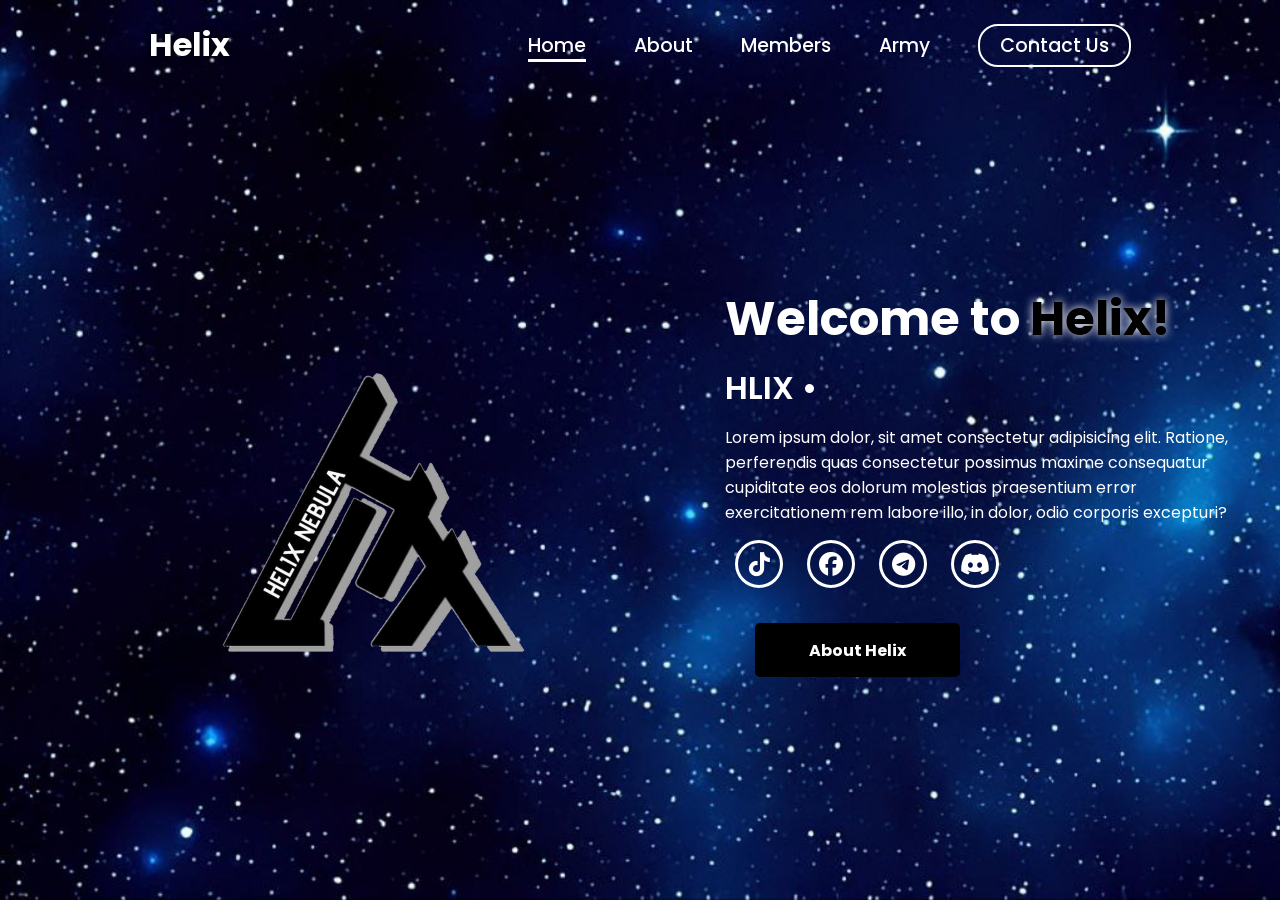
<file: index.html>
<!DOCTYPE html>
<html lang="en">
<head>
    <meta charset="UTF-8">
    <meta name="viewport" content="width=device-width, initial-scale=1.0">
    <link rel="icon" type="image/x-icon" href="logo.png">
    <link rel="stylesheet" href="https://cdnjs.cloudflare.com/ajax/libs/font-awesome/6.7.1/css/all.min.css">
    <title>Helix</title>
    <link rel="stylesheet" href="style.css">
    <link rel="stylesheet" href="https://unpkg.com/aos@next/dist/aos.css" />
    <script defer src="app.js"></script>
</head>
<body>
    <nav>
        <div class="nav-container">
            <div class="logo" data-aos="zoom-in" data-aos-duration="1000">
                <span>Helix</span>
            </div>
            <div class="links">
                <div class="link" data-aos="fade-up" data-aos-duration="1000" data-aos-delay="100"><a class="active" href="index.html">Home</a></div>
                <div class="link" data-aos="fade-up" data-aos-duration="1000" data-aos-delay="200"><a href="about.html">About</a></div>
                <div class="link" data-aos="fade-up" data-aos-duration="1000" data-aos-delay="300"><a href="members.html">Members</a></div>
                <div class="link" data-aos="fade-up" data-aos-duration="1000" data-aos-delay="400"><a href="army.html">Army</a></div>
                <div class="link contact-btn" data-aos="fade-up" data-aos-duration="1000" data-aos-delay="600"><a href="#">Contact Us</a></div>
            </div>
            <i class="fa-solid fa-bars hamburg" onclick="hamburg()"></i>
        </div>
        <div class="dropdown">
            <div class="links">
                <a href="index.html">Home</a>
                <a href="about.html">About</a>
                <a href="members.html">Members</a>
                <a href="army.html">Army</a>
                <a href="contact.html">Contact Us</a>
                <i class="fa-solid fa-xmark cancel" onclick="cancel()"></i>
            </div>
        </div>
    </nav>
        <section>
            <div class="main-container">
                <div class="image" data-aos="zoom-in-right" data-aos-duration="2500">
                    <img src="img/logo.png" alt="">
                </div>
                <div class="content">
                    <h1 data-aos="fade-left" data-aos-duration="1000" data-aos-delay="800">Welcome to<span>  Helix!</span></h1>
                    <div class="typewriter" data-aos="fade-right" data-aos-duration="1000" data-aos-delay="900">HLIX •  <span></span></div>
                    <p data-aos="flip-up" data-aos-duration="1000" data-aos-delay="1000">Lorem ipsum dolor, sit amet consectetur adipisicing elit. Ratione, perferendis quas consectetur possimus maxime consequatur cupiditate eos dolorum molestias praesentium error exercitationem rem labore illo, in dolor, odio corporis excepturi?</p>
                    <div class="social-links" data-aos="flip-down" data-aos-duration="1000" data-aos-delay="1200">
                        <a href="https://www.tiktok.com/@xzumofficial" ><i class="fa-brands fa-tiktok"></i></a>
                        <a href="https://web.facebook.com/profile.php?id=61572822181513"><i class="fa-brands fa-facebook"></i></a>
                        <a href="#"><i class="fa-brands fa-telegram"></i></a>
                        <a href="#"><i class="fa-brands fa-discord"></i></a>
                    </div>
                    <div class="btn" data-aos="zoom-out-left" data-aos-duration="1000" data-aos-delay="1300">
                        <a href="about.html"><button>About Helix</button></a>
                    </div>
                </div>
            </div>
        </section>
        <script src="https://unpkg.com/aos@next/dist/aos.js"></script>
        <script>
          AOS.init({offset:0});
        </script>
        <script>
            function hamburg(){
                const navbar = document.querySelector(".dropdown")
                navbar.style.transform = "translateY(0px)"
            }
            function cancel(){
                const navbar = document.querySelector(".dropdown")
                navbar.style.transform = "translateY(-500px)"
            }
        </script>
</body>
</html>
</file>
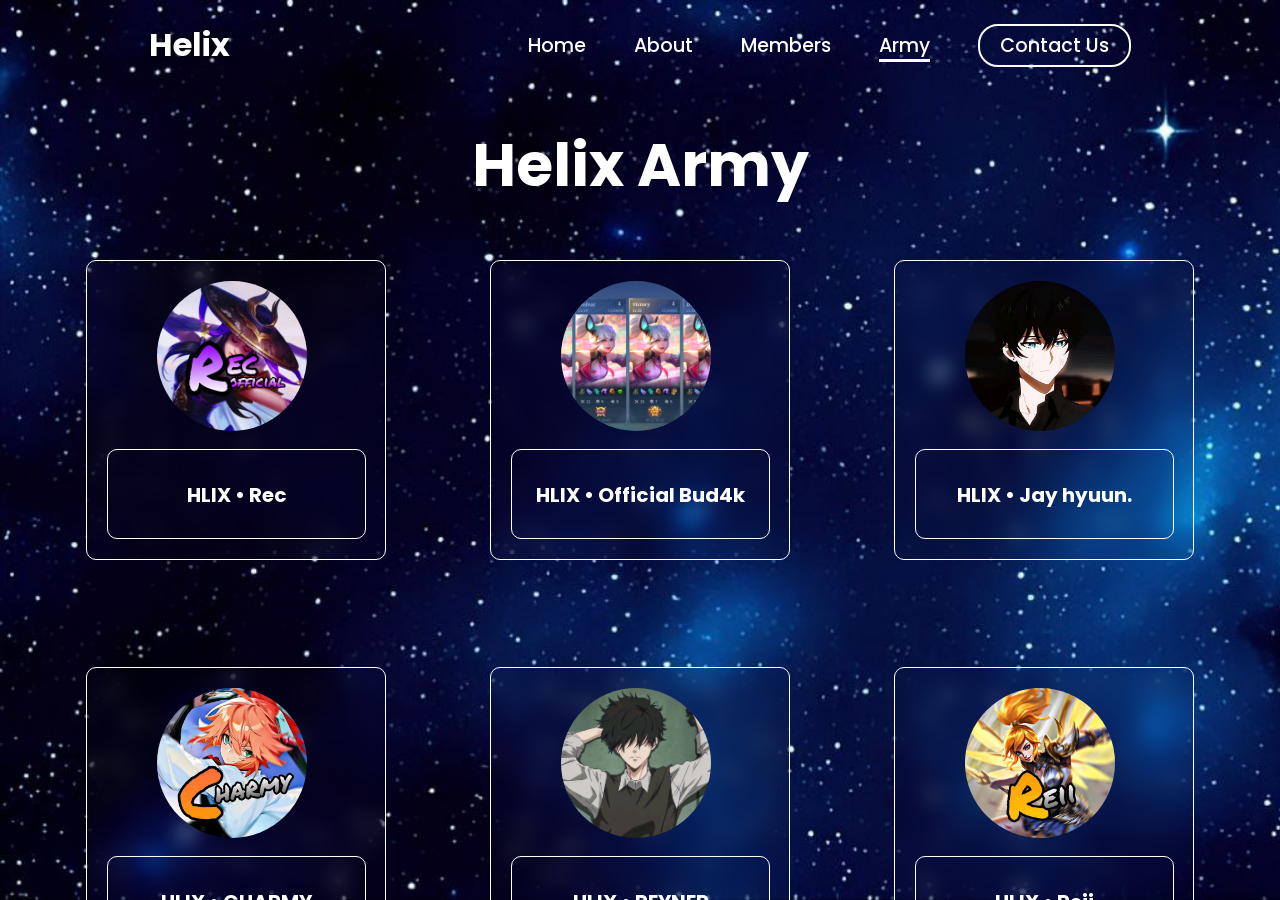
<file: army.html>
<!DOCTYPE html>
<html lang="en">
<head>
    <meta charset="UTF-8">
    <meta name="viewport" content="width=device-width, initial-scale=1.0">
    <link rel="icon" type="image/x-icon" href="logo.png">
    <link rel="stylesheet" href="https://cdnjs.cloudflare.com/ajax/libs/font-awesome/6.7.1/css/all.min.css">
    <title>Helix</title>
    <link rel="stylesheet" href="style.css">
    <link rel="stylesheet" href="https://unpkg.com/aos@next/dist/aos.css" />
    <script defer src="app.js"></script>
</head>
<body>
    <nav>
        <div class="nav-container">
            <div class="logo" data-aos="zoom-in" data-aos-duration="1000">
                <span>Helix</span>
            </div>
            <div class="links">
                <div class="link" data-aos="fade-up" data-aos-duration="1000" data-aos-delay="100"><a href="index.html">Home</a></div>
                <div class="link" data-aos="fade-up" data-aos-duration="1000" data-aos-delay="200"><a href="about.html">About</a></div>
                <div class="link" data-aos="fade-up" data-aos-duration="1000" data-aos-delay="300"><a href="members.html">Members</a></div>
                <div class="link" data-aos="fade-up" data-aos-duration="1000" data-aos-delay="400"><a class="active" href="army.html">Army</a></div>
                <div class="link contact-btn" data-aos="fade-up" data-aos-duration="1000" data-aos-delay="600"><a href="#">Contact Us</a></div>
            </div>
            <i class="fa-solid fa-bars hamburg" onclick="hamburg()"></i>
        </div>
        <div class="dropdown">
            <div class="links">
                <a href="index.html">Home</a>
                <a href="about.html">About</a>
                <a href="members.html">Members</a>
                <a href="army.html">Army</a>
                <a href="contact.html">Contact Us</a>
                <i class="fa-solid fa-xmark cancel" onclick="cancel()"></i>
            </div>
        </div>
    </nav>
        <section>
            <div class="army-container">
                <h1 data-aos="fade-left" data-aos-duration="1000" data-aos-delay="800">Helix Army</h1>

                <div class="hidden army-mem">
                    <div class="hidden army-prof">
                        <img src="/img/rec.jpeg">
                    </div>
                    <div class="hidden army-info">
                        <span>HLIX • Rec</span>
                    </div>
                </div>

                <div class="hidden army-mem">
                    <div class="hidden army-prof">
                        <img src="/img/budak.jpeg">
                    </div>
                    <div class="hidden army-info">
                        <span>HLIX • Official Bud4k</span>
                    </div>
                </div>

                <div class="hidden army-mem">
                    <div class="hidden army-prof">
                        <img src="/img/jay.jpeg">
                    </div>
                    <div class="hidden army-info">
                        <span>HLIX • Jay hyuun.</span>
                    </div>
                </div>

                <div class="hidden army-mem">
                    <div class="hidden army-prof">
                        <img src="/img/charmy.jpeg">
                    </div>
                    <div class="hidden army-info">
                        <span>HLIX • CHARMY</span>
                    </div>
                </div>

                <div class="hidden army-mem">
                    <div class="hidden army-prof">
                        <img src="/img/reyner.jpeg">
                    </div>
                    <div class="hidden army-info">
                        <span>HLIX • REYNER</span>
                    </div>
                </div>

                <div class="hidden army-mem">
                    <div class="hidden army-prof">
                        <img src="/img/reii.jpeg">
                    </div>
                    <div class="hidden army-info">
                        <span>HLIX • Reii</span>
                    </div>
                </div>

                <div class="hidden army-mem">
                    <div class="hidden army-prof">
                        <img src="/img/jade.jpeg">
                    </div>
                    <div class="hidden army-info">
                        <span>HLIX • Jade</span>
                    </div>
                </div>

                <div class="hidden army-mem">
                    <div class="hidden army-prof">
                        <img src="/img/r4c.jpeg">
                    </div>
                    <div class="hidden army-info">
                        <span>HLIX • R4cc1</span>
                    </div>
                </div>

                <div class="hidden army-mem">
                    <div class="hidden army-prof">
                        <img src="/img/nhik.jpeg">
                    </div>
                    <div class="hidden army-info">
                        <span>HLIX • Nh1kxzy</span>
                    </div>
                </div>

                <div class="hidden army-mem">
                    <div class="hidden army-prof">
                        <img src="/img/lyn.jpeg">
                    </div>
                    <div class="hidden army-info">
                        <span>HLIX • Lyn</span>
                    </div>
                </div>

                <div class="hidden army-mem">
                    <div class="hidden army-prof">
                        <img src="/img/taki.jpeg">
                    </div>
                    <div class="hidden army-info">
                        <span>HLIX • Takiiiii</span>
                    </div>
                </div>

                <div class="hidden army-mem">
                    <div class="hidden army-prof">
                        <img src="/img/serr.jpeg">
                    </div>
                    <div class="hidden army-info">
                        <span>HLIX • Serr</span>
                    </div>
                </div>

                <div class="hidden army-mem">
                    <div class="hidden army-prof">
                        <img src="/img/icy.jpeg">
                    </div>
                    <div class="hidden army-info">
                        <span>HLIX • Icy</span>
                    </div>
                </div>

                <div class="hidden army-mem">
                    <div class="hidden army-prof">
                        <img src="/img/jey.jpeg">
                    </div>
                    <div class="hidden army-info">
                        <span>HLIX • JEY</span>
                    </div>
                </div>

                <div class="hidden army-mem">
                    <div class="hidden army-prof">
                        <img src="/img/lancezy.jpeg">
                    </div>
                    <div class="hidden army-info">
                        <span>HLIX • LANCEZY</span>
                    </div>
                </div>




            </div>
        </section>
        <script src="https://unpkg.com/aos@next/dist/aos.js"></script>
        <script>
          AOS.init({offset:0});
        </script>
        <script>
            function hamburg(){
                const navbar = document.querySelector(".dropdown")
                navbar.style.transform = "translateY(0px)"
            }
            function cancel(){
                const navbar = document.querySelector(".dropdown")
                navbar.style.transform = "translateY(-500px)"
            }
        </script>
</body>
</html>
</file>
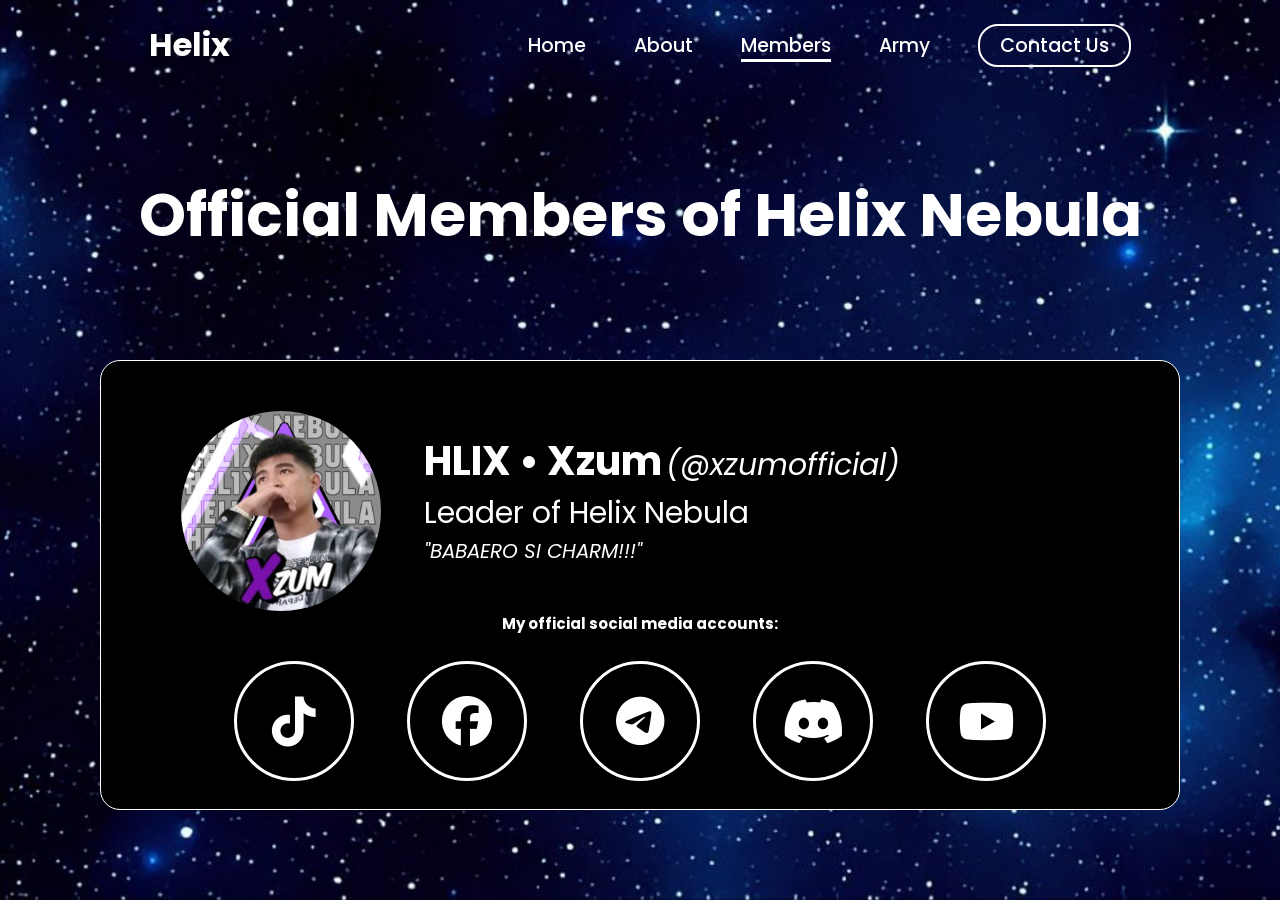
<file: members.html>
<!DOCTYPE html>
<html lang="en">
<head>
    <meta charset="UTF-8">
    <meta name="viewport" content="width=device-width, initial-scale=1.0">
    <link rel="icon" type="image/x-icon" href="logo.png">
    <link rel="stylesheet" href="https://cdnjs.cloudflare.com/ajax/libs/font-awesome/6.7.1/css/all.min.css">
    <title>Helix    </title>
    <link rel="stylesheet" href="style.css">
    <link rel="stylesheet" href="https://unpkg.com/aos@next/dist/aos.css">
    <script defer src="app.js"></script>
</head>
<body>
    <nav>
        <div class="nav-container">
            <div class="logo" data-aos="zoom-in" data-aos-duration="1000">
                <span>Helix</span>
            </div>
            <div class="links">
                <div class="link" data-aos="fade-up" data-aos-duration="1000" data-aos-delay="100"><a href="index.html">Home</a></div>
                <div class="link" data-aos="fade-up" data-aos-duration="1000" data-aos-delay="200"><a href="about.html">About</a></div>
                <div class="link" data-aos="fade-up" data-aos-duration="1000" data-aos-delay="300"><a class="active" href="members.html">Members</a></div>
                <div class="link" data-aos="fade-up" data-aos-duration="1000" data-aos-delay="400"><a href="army.html">Army</a></div>
                <div class="link contact-btn" data-aos="fade-up" data-aos-duration="1000" data-aos-delay="600"><a href="contact.html">Contact Us</a></div>
            </div>
            <i class="fa-solid fa-bars hamburg" onclick="hamburg()"></i>
        </div>
        <div class="dropdown">
            <div class="links">
                <a href="index.html">Home</a>
                <a href="about.html">About</a>
                <a href="members.html">Members</a>
                <a href="army.html">Army</a>
                <a href="contact.html">Contact Us</a>
                <i class="fa-solid fa-xmark cancel" onclick="cancel()"></i>
            </div>
        </div>
    </nav>
        <section class="hidden scroll">
            <div class="members-container hidden">
                <h1 data-aos="fade-left" data-aos-duration="1000" data-aos-delay="800">Official Members of Helix Nebula</h1>
                <div class="mem-container hidden">
                     <div class="prof hidden">
                        <img src="img/xzum.jpeg">
                    </div>
                    <div class="details hidden">
                        <span class="user">HLIX • Xzum</span>
                        <span class="tik">(@xzumofficial)</span><br>
                        <span>Leader of Helix Nebula</span><br>
                        <span class="bio">"BABAERO SI CHARM!!!"</span>
                    </div>
                    <div class="socmed hidden">
                        <span>My official social media accounts:</span>
                        <div class="socmeds">
                            <a class="tiktok" href="https://www.tiktok.com/@xzumofficial" ><i class="fa-brands fa-tiktok"></i></a>
                            <a class="fb" href="https://web.facebook.com/profile.php?id=61572822181513"><i class="fa-brands fa-facebook"></i></a>
                            <a class="tg" href="#"><i class="fa-brands fa-telegram"></i></a>
                            <a class="dc" href="#"><i class="fa-brands fa-discord"></i></a>
                            <a class="yt" href="#"><i class="fa-brands fa-youtube"></i></a>
                        </div>
                    </div>
                </div>
                <div class="mem-container hidden">
                    <div class="prof hidden">
                       <img src="img/charm.jpeg">
                   </div>
                   <div class="details hidden">
                       <span class="user">HLIX • Charm</span>
                       <span class="tik">(@officialcharm0)</span><br>
                       <span>Co-Leader of Helix Nebula</span><br>
                       <span class="bio">"BABAERO AKOOOOOOOOOOO!!!"</span>
                   </div>
                   <div class="socmed hidden">
                       <span>My official social media accounts:</span>
                       <div class="socmeds">
                           <a class="tiktok" href="https://www.tiktok.com/@officialcharm0" ><i class="fa-brands fa-tiktok"></i></a>
                           <a class="fb" href="https://web.facebook.com/profile.php?id=61572822181513"><i class="fa-brands fa-facebook"></i></a>
                           <a class="tg" href="#"><i class="fa-brands fa-telegram"></i></a>
                           <a class="dc" href="#"><i class="fa-brands fa-discord"></i></a>
                           <a class="yt" href="#"><i class="fa-brands fa-youtube"></i></a>
                       </div>
                   </div>
                </div>
                <div class="mem-container hidden">
                    <div class="prof hidden">
                       <img src="img/anoxic.jpeg">
                   </div>
                   <div class="details hidden">
                       <span class="user">HLIX • Anoxic</span>
                       <span class="tik">(@primeanoxic)</span><br>
                       <span>Member of Helix Nebula</span><br>
                       <span class="bio">"BABAERO SI CHARM!!!"</span>
                   </div>
                   <div class="socmed hidden">
                       <span>My official social media accounts:</span>
                       <div class="socmeds">
                           <a class="tiktok" href="https://www.tiktok.com/@primeanoxic" ><i class="fa-brands fa-tiktok"></i></a>
                           <a class="fb" href="https://web.facebook.com/profile.php?id=61572822181513"><i class="fa-brands fa-facebook"></i></a>
                           <a class="tg" href="#"><i class="fa-brands fa-telegram"></i></a>
                           <a class="dc" href="#"><i class="fa-brands fa-discord"></i></a>
                           <a class="yt" href="#"><i class="fa-brands fa-youtube"></i></a>
                       </div>
                   </div>
                </div>
                <div class="mem-container hidden">
                   <div class="prof hidden">
                      <img src="img/lucky.jpeg">
                  </div>
                  <div class="details hidden">
                      <span class="user">HLIX • Lucky</span>
                      <span class="tik">(@luckygaming0254)</span><br>
                      <span>Member of Helix Nebula</span><br>
                      <span class="bio">"BABAERO SI CHARM!!!"</span>
                  </div>
                  <div class="socmed hidden">
                      <span>My official social media accounts:</span>
                      <div class="socmeds">
                          <a class="tiktok" href="https://www.tiktok.com/@luckygaming0254" ><i class="fa-brands fa-tiktok"></i></a>
                          <a class="fb" href="https://web.facebook.com/profile.php?id=61572822181513"><i class="fa-brands fa-facebook"></i></a>
                          <a class="tg" href="#"><i class="fa-brands fa-telegram"></i></a>
                          <a class="dc" href="#"><i class="fa-brands fa-discord"></i></a>
                          <a class="yt" href="#"><i class="fa-brands fa-youtube"></i></a>
                      </div>
                  </div>
                </div>
                <div class="mem-container hidden">
                    <div class="prof hidden">
                        <img src="img/nash.jpeg">
                    </div>
                    <div class="details hidden">
                        <span class="user">HLIX • Nash?</span>
                        <span class="tik">(@spider_nash)</span><br>
                        <span>Member of Helix Nebula</span><br>
                        <span class="bio">"BABAERO SI CHARM!!!"</span>
                    </div>
                    <div class="socmed hidden">
                        <span>My official social media accounts:</span>
                        <div class="socmeds">
                            <a class="tiktok" href="https://www.tiktok.com/@spider_nash" ><i class="fa-brands fa-tiktok"></i></a>
                            <a class="fb" href="https://web.facebook.com/profile.php?id=61572822181513"><i class="fa-brands fa-facebook"></i></a>
                            <a class="tg" href="#"><i class="fa-brands fa-telegram"></i></a>
                            <a class="dc" href="#"><i class="fa-brands fa-discord"></i></a>
                            <a class="yt" href="#"><i class="fa-brands fa-youtube"></i></a>
                        </div>
                    </div>
            </div>
            <div class="mem-container hidden">
               <div class="prof hidden">
                  <img src="img/oreo.jpeg">
              </div>
              <div class="details hidden">
                  <span class="user">HLIX • Oreo</span>
                  <span class="tik">(@biscuit_kun)</span><br>
                  <span>Member of Helix Nebula</span><br>
                  <span class="bio">"BABAERO SI CHARM!!!"</span>
              </div>
              <div class="socmed hidden">
                  <span>My official social media accounts:</span>
                  <div class="socmeds">
                      <a class="tiktok" href="https://www.tiktok.com/@biscuit_kun" ><i class="fa-brands fa-tiktok"></i></a>
                      <a class="fb" href="https://web.facebook.com/profile.php?id=61572822181513"><i class="fa-brands fa-facebook"></i></a>
                      <a class="tg" href="#"><i class="fa-brands fa-telegram"></i></a>
                      <a class="dc" href="#"><i class="fa-brands fa-discord"></i></a>
                      <a class="yt" href="#"><i class="fa-brands fa-youtube"></i></a>
                  </div>
              </div>
           </div>
           <div class="mem-container hidden">
            <div class="prof hidden">
               <img src="img/dapak.jpeg">
           </div>
           <div class="details hidden">
               <span class="user">HLIX • Dapak</span>
               <span class="tik">(@dapakqt)</span><br>
               <span>Member of Helix Nebula</span><br>
               <span class="bio">"BABAERO SI CHARM!!!"</span>
           </div>
           <div class="socmed hidden">
               <span>My official social media accounts:</span>
               <div class="socmeds">
                   <a class="tiktok" href="https://www.tiktok.com/@dapakqt" ><i class="fa-brands fa-tiktok"></i></a>
                   <a class="fb" href="https://web.facebook.com/profile.php?id=61572822181513"><i class="fa-brands fa-facebook"></i></a>
                   <a class="tg" href="#"><i class="fa-brands fa-telegram"></i></a>
                   <a class="dc" href="#"><i class="fa-brands fa-discord"></i></a>
                   <a class="yt" href="#"><i class="fa-brands fa-youtube"></i></a>
               </div>
           </div>
        </div>
        <div  class="mem-container hidden">
           <div class="prof hidden">
              <img src="img/kasuyoto.jpeg">
          </div>
          <div class="details hidden">
              <span class="user">HLIX • Kasuyoto</span>
              <span class="tik">(@kasuyoto)</span><br>
              <span>Member of Helix Nebula</span><br>
              <span class="bio">"BABAERO SI CHARM!!!"</span>
          </div>
          <div class="socmed hidden">
              <span>My official social media accounts:</span>
              <div class="socmeds">
                  <a class="tiktok" href="https://www.tiktok.com/@kasuyoto"><i class="fa-brands fa-tiktok"></i></a>
                  <a class="fb" href="https://web.facebook.com/profile.php?id=61572822181513"><i class="fa-brands fa-facebook"></i></a>
                  <a class="tg" href="#"><i class="fa-brands fa-telegram"></i></a>
                  <a class="dc" href="#"><i class="fa-brands fa-discord"></i></a>
                  <a class="yt" href="https://www.youtube.com/@kasuyoto"><i class="fa-brands fa-youtube"></i></a>
              </div>
          </div>
       </div>
       <div  class="mem-container hidden">
        <div class="prof hidden">
           <img src="img/juan.jpeg">
       </div>
       <div class="details hidden">
           <span class="user">HLIX • Juanhand</span>
           <span class="tik">(@juanhandplays)</span><br>
           <span>Member of Helix Nebula</span><br>
           <span class="bio">"WELCOME BACK BRO, BABAERO SI CHARM!!!"</span>
       </div>
       <div class="socmed hidden">
           <span>My official social media accounts:</span>
           <div class="socmeds">
               <a class="tiktok" href="https://www.tiktok.com/@juanhandplays"><i class="fa-brands fa-tiktok"></i></a>
               <a class="fb" href="https://web.facebook.com/profile.php?id=61572822181513"><i class="fa-brands fa-facebook"></i></a>
               <a class="tg" href="#"><i class="fa-brands fa-telegram"></i></a>
               <a class="dc" href="#"><i class="fa-brands fa-discord"></i></a>
               <a class="yt" href="#"><i class="fa-brands fa-youtube"></i></a>
           </div>
       </div>
    </div>
       <div class="mem-container hidden">
        <div class="prof hidden">
           <img src="img/fussi.jpeg">
       </div>
       <div class="details hidden">
           <span class="user">HLIX • Fussi</span>
           <span class="tik">(@fussigaming.fanny)</span><br>
           <span>Member of Helix Nebula</span><br>
           <span class="bio">"BABAERO SI CHARM!!!"</span>
       </div>
       <div class="socmed hidden">
           <span>My official social media accounts:</span>
           <div class="socmeds">
               <a class="tiktok" href="https://www.tiktok.com/@fussigaming_fanny" ><i class="fa-brands fa-tiktok"></i></a>
               <a class="fb" href="https://web.facebook.com/profile.php?id=61572822181513"><i class="fa-brands fa-facebook"></i></a>
               <a class="tg" href="#"><i class="fa-brands fa-telegram"></i></a>
               <a class="dc" href="#"><i class="fa-brands fa-discord"></i></a>
               <a class="yt" href="#"><i class="fa-brands fa-youtube"></i></a>
           </div>
       </div>
    </div>

    <h1>Official Members of Helix Stellars</h1>

    <div class="mem-container hidden">
       <div class="prof hidden">
          <img src="img/violet.jpeg">
      </div>
      <div class="details hidden">
          <span class="user">HLIX • Violet</span>
          <span class="tik">(@ur.favotire.hero)</span><br>
          <span>Leader of Helix Stellars</span><br>
          <span class="bio">"BABAERO SI CHARM!!!"</span>
      </div>
      <div class="socmed hidden">
          <span>My official social media accounts:</span>
          <div class="socmeds">
              <a class="tiktok" href="https://www.tiktok.com/@ur.favorite.hero" ><i class="fa-brands fa-tiktok"></i></a>
              <a class="fb" href="https://web.facebook.com/profile.php?id=61572822181513"><i class="fa-brands fa-facebook"></i></a>
              <a class="tg" href="#"><i class="fa-brands fa-telegram"></i></a>
              <a class="dc" href="#"><i class="fa-brands fa-discord"></i></a>
              <a class="yt" href="#"><i class="fa-brands fa-youtube"></i></a>
          </div>
      </div>
   </div>

   <div class="mem-container hidden">
    <div class="prof hidden">
       <img src="img/kailee.jpeg">
   </div>
   <div class="details hidden">
       <span class="user">HLIX • Kailee^^</span>
       <span class="tik">(@kaileegaming)</span><br>
       <span>Member of Helix Stellars</span><br>
       <span class="bio">"BABAERO SI CHARM!!!"</span>
   </div>
   <div class="socmed hidden">
       <span>My official social media accounts:</span>
       <div class="socmeds">
           <a class="tiktok" href="https://www.tiktok.com/@kaileegaming" ><i class="fa-brands fa-tiktok"></i></a>
           <a class="fb" href="https://web.facebook.com/profile.php?id=61572822181513"><i class="fa-brands fa-facebook"></i></a>
           <a class="tg" href="#"><i class="fa-brands fa-telegram"></i></a>
           <a class="dc" href="#"><i class="fa-brands fa-discord"></i></a>
           <a class="yt" href="#"><i class="fa-brands fa-youtube"></i></a>
       </div>
   </div>
</div>

<div class="mem-container hidden">
    <div class="prof hidden">
       <img src="img/shaii.jpeg">
   </div>
   <div class="details hidden">
       <span class="user">HLIX • Shaii</span>
       <span class="tik">(@xkey_shaii)</span><br>
       <span>Member of Helix Stellars</span><br>
       <span class="bio">"BABAERO SI CHARM!!!"</span>
   </div>
   <div class="socmed hidden">
       <span>My official social media accounts:</span>
       <div class="socmeds">
           <a class="tiktok" href="https://www.tiktok.com/@xkey_shaii" ><i class="fa-brands fa-tiktok"></i></a>
           <a class="fb" href="https://web.facebook.com/profile.php?id=61572822181513"><i class="fa-brands fa-facebook"></i></a>
           <a class="tg" href="#"><i class="fa-brands fa-telegram"></i></a>
           <a class="dc" href="#"><i class="fa-brands fa-discord"></i></a>
           <a class="yt" href="#"><i class="fa-brands fa-youtube"></i></a>
       </div>
   </div>
</div>

<div class="mem-container hidden">
    <div class="prof hidden">
       <img src="img/paigee.jpeg">
   </div>
   <div class="details hidden">
       <span class="user">HLIX • Pᴀɪɢᴇᴇ.☘︎ ݁˖</span>
       <span class="tik">(@s_sweetiepai)</span><br>
       <span>Member of Helix Stellars</span><br>
       <span class="bio">"BABAERO SI CHARM!!!"</span>
   </div>
   <div class="socmed hidden">
       <span>My official social media accounts:</span>
       <div class="socmeds">
           <a class="tiktok" href="https://www.tiktok.com/@s_sweetiepai" ><i class="fa-brands fa-tiktok"></i></a>
           <a class="fb" href="https://web.facebook.com/profile.php?id=61572822181513"><i class="fa-brands fa-facebook"></i></a>
           <a class="tg" href="#"><i class="fa-brands fa-telegram"></i></a>
           <a class="dc" href="#"><i class="fa-brands fa-discord"></i></a>
           <a class="yt" href="#"><i class="fa-brands fa-youtube"></i></a>
       </div>
   </div>
</div>

<div class="mem-container hidden">
    <div class="prof hidden">
       <img src="/img/yumi.jpeg">
   </div>
   <div class="details hidden">
       <span class="user">HLIX • 𝙔𝙪𝙢𝙞ᥫ᭡</span>
       <span class="tik">(@its_yumiplayss)</span><br>
       <span>Member of Helix Stellars</span><br>
       <span class="bio">"BABAERO SI CHARM!!!"</span>
   </div>
   <div class="socmed hidden">
       <span>My official social media accounts:</span>
       <div class="socmeds">
           <a class="tiktok" href="https://www.tiktok.com/@its_yumiplayss" ><i class="fa-brands fa-tiktok"></i></a>
           <a class="fb" href="https://web.facebook.com/profile.php?id=61572822181513"><i class="fa-brands fa-facebook"></i></a>
           <a class="tg" href="#"><i class="fa-brands fa-telegram"></i></a>
           <a class="dc" href="#"><i class="fa-brands fa-discord"></i></a>
           <a class="yt" href="#"><i class="fa-brands fa-youtube"></i></a>
       </div>
   </div>
</div>

    </div>
        </section>
        <script src="https://unpkg.com/aos@next/dist/aos.js"></script>
        <script>
          AOS.init({offset:0});
        </script>
        <script>
            function hamburg(){
                const navbar = document.querySelector(".dropdown")
                navbar.style.transform = "translateY(0px)"
            }
            function cancel(){
                const navbar = document.querySelector(".dropdown")
                navbar.style.transform = "translateY(-500px)"
            }
        </script>
</body>
</html>
</file>
<file: style.css>
@import url('https://fonts.googleapis.com/css2?family=Poppins:wght@100;200;300;400;500;600&display=swap');

*{
    padding: 0;
    margin: 0;
    font-family: 'Poppins', sans-serif;
    box-sizing: border-box;
}

html{
    overflow-x: hidden;
}

body{
    width: 100%;
    height: 100vh;
    overflow: hidden;
    overflow-y: hidden;
    overflow-x: hidden;
    background: linear-gradient(to bottom, rgb(45, 0, 71), rgba(80, 0, 67, 0.658), rgb(107, 83, 16));
    background-image: url('img/bg.jpg');
    background-repeat: no-repeat;
    background-size: cover;
}

nav{
    width: 100%;
    height: 10vh;
    position: sticky;
}


.nav-container{
    width: 100%;
    height: 100%;
    display: flex;
    justify-content: space-around;
    align-items: center;
}

.logo{
    color: black;
    font-size: 2rem;
    font-weight: bolder;
}

.logo span{
    color: rgb(255, 255, 255);
    text-shadow: 0 0 10px rgb(0, 0, 0);
}

.hamburg, .cancel{
    cursor: pointer;
    position: absolute;
    right: 15px;
    top: 10px;
    color: rgb(255, 255, 255);
    font-size: 2rem;
    display: none;
}

.nav-container .links {
    display: flex;
    gap: 3rem;
    align-items: center;
}

.nav-container .links a{
    position: relative;
    font-size: 1.2rem;
    color: white;
    text-decoration: none;
    font-weight: 500;
    transform: 0.3s linear;
}

.nav-container .links a::before{
    position: absolute;
    content: "";
    bottom: -3px;
    left: 0;
    width: 0%;
    height: 3px;
    background-color: rgb(255, 255, 255);
    transition: 0.2s linear;
}

.nav-container .links a:hover::before{
    width: 100%;
}

.nav-container .contact-btn{
    background-color: transparent;
    padding: 5px 20px;
    border-radius: 20px;
    border: 2px solid rgb(255, 255, 255);
    transition: 0.2s linear;
}

.nav-container .contact-btn a{
    color: rgb(255, 255, 255);
    transition: 0.3s linear;
}

.nav-container .contact-btn:hover, .nav-container .contact-btn:hover a{
    background-color: rgb(255, 255, 255);
    color: rgb(0, 0, 0);
}

.nav-container .links a:hover{
    color: rgb(255, 255, 255);
}

.nav-container .links a.active::before{
    width: 100%;
}

.dropdown{
    z-index: 100;
    position: absolute;
    top: 0;
    transform: translateY(-500px);
    width: 100%;
    height: auto;
    backdrop-filter: brightness(40%) blur(3px);
    box-shadow: 0 0 20px black;
    transition: 0.2s linear;
}

.dropdown .links a{
    color: white;
    display: flex;
    text-decoration: none;
    justify-content: center;
    padding: 15px 0;
    align-items: center;
    transition: 0.2s linear;
}

.dropdown .links a:hover{
    background-color: rgb(255, 255, 255);
    color: rgb(255, 255, 255);
}

section{
    width: 100%;
    height: 90vh;
}

.main-container{
    width: 100%;
    height: 100%;
    display: flex;
    justify-content: space-evenly;
    align-items: center;
}

.main-container .image{
    z-index: -1;
    width: 50%;
}

.main-container .image img{
    width: 100%;
}

.main-container .content{
    color: rgb(255, 255, 255);
    width: 40%;
    min-height: 100px;
}

.content h1{
    font-size: clamp(1rem, 2rem + 5vw, 3rem);
}

.content h1 span{
    color: rgb(0, 0, 0);
    text-shadow: 0 0 10px rgb(255, 255, 255);
}

.content .typewriter{
    font-weight: 600;
    font-size: clamp(1rem, 1rem + 5vw, 2rem);
}

.content .typewriter span{
    color: rgb(0, 0, 0);
    font-size: 2.5rem;
    text-shadow: 0 0 5px rgb(255, 255, 255);
    position: relative;
    transition: 0.3s linear;
}

.typewriter span::before{
    content: "";
    animation: words 15s infinite;
}

.members-container{
    height: 100%;
    overflow: scroll;
    text-align: center;
    scrollbar-width: none;
}

section::-webkit-scrollbar {
    display: none;
  }

.members-container h1{
    color: white;
    font-size: 60px;
    margin-top: 80px;
}

.members-container .mem-container{
    height: 450px;
    margin: 100px;
    border: 1px solid white;
    position: relative;
    text-align: center;
    padding: 30px;
    border-radius: 20px;
    background-color: black;
}

.members-container .mem-container .prof{
    height: 200px;
    width: 200px;
    border-radius: 50%;
    position: relative;
    margin-left: 50px;
    margin-top: 20px;
}

.members-container .mem-container .prof img{
    height: 200px;
    width: 200px;
    position: absolute;
    top: 0;
    left: 0;
    border-radius: 50%;
}

.members-container .mem-container .details{
    height: 200px;
    width: 70%;
    margin: 50px;
    position: absolute;
    text-align: start;
    top: 0;
    right: -30px;
    padding: 20px;
}

.members-container .mem-container .details span{
    font-size: 30px;
    color: white;
}

.members-container .mem-container .details span.tik{
    font-style: italic;
}

.members-container .mem-container .details span.user{
    font-size: 40px;
    font-weight: bold;
    color: white;
}

.members-container .mem-container .details span.bio{
    font-size: 20px;
    font-style: italic;
    color: white;
}

.members-container .mem-container .socmed{
    height: 200px;
    width: 100%;
    color: white;
    font-weight: bold;
}

.members-container .mem-container .socmed span{
    font-size: 15px;
    color: rgb(255, 255, 255);
}

.members-container .mem-container .socmed i{
    display: inline-flex;
    justify-content: center;
    align-items: center;
    width: 120px;
    height: 120px;
    background-color:transparent;
    border: 0.2rem solid rgb(255, 255, 255);
    color:rgb(255, 255, 255);
    margin: 5px 10px;
    font-size: 50px;
    border-radius: 50%;
    transition: 0.2s ease;
    margin: 25px;
}

.members-container .mem-container .socmed .socmeds a.tiktok i:hover{
    background: black;
    transform: translateY(-5px);
}

.members-container .mem-container .socmed .socmeds a.fb i:hover{
    background: rgb(92, 92, 255);
    transform: translateY(-5px);
}

.members-container .mem-container .socmed .socmeds a.tg i:hover{
    background: rgb(0, 102, 255);
    transform: translateY(-5px);
}

.members-container .mem-container .socmed .socmeds a.dc i:hover{
    background: rgb(104, 23, 255);
    transform: translateY(-5px);
}

.members-container .mem-container .socmed .socmeds a.yt i:hover{
    background: red;
    transform: translateY(-5px);
}

.hidden{
    opacity: 0;
    filter: blur(5px);
    transform: translateX(-100%);
    transition: all 0.7s;
}

.show{
    opacity: 1;
    filter: blur(0);
    transform: translateX(0);
    transition: all 0.7s;
}

.army-container{
    text-align: center;
}

.army-container h1{
    color: white;
    font-size: 60px;
    margin-top: 30px;
}

.army-container .army-mem{
    height: 300px;
    width: 300px;
    border: 1px solid white;
    margin: 50px;
    border-radius: 10px;
    padding: 25px;
    position: relative;
    transition: 0.2s linear;
    backdrop-filter: blur(10px);
    display: inline-block;
}

.army-container .army-mem:hover{
    transform: translateY(-10px);
}

.army-container .army-mem .army-prof{
    height: 150px;
    width: 150px;
    border-radius: 50%;
    position: absolute;
    top: 25px;
    left: 70px;
}

.army-container .army-mem .army-prof img{
    height: 150px;
    width: 150px;
    border-radius: 50%;
    position: absolute;
    top: -5px;
    left: 0;
}

.army-container .army-mem .army-info{
    height: 90px;
    width: 87%;
    margin: 20px;
    border: 1px solid white;
    position: absolute;
    text-align: center;
    align-items: center;
    border-radius: 10px;
    bottom: 0;
    left: 0;
    padding: 30px 0;
}

.army-container .army-mem .army-info span{
    color: white;
    font-weight: bold;
    font-size: 20px;
    align-items: center;
    justify-content: center;
    margin-left: auto;
    margin-right: auto;
}

section{
    overflow: scroll;
}

@keyframes cursor {
    to{
        border-left: 3px solid #b74b4b;
    }
}

@keyframes words {
    0%, 10%{
        content: "Xzum";
    }
    10%, 20%{
        content: "Xzum";
    }
    20%, 30%{
        content: "Charm";
    }
    30%, 40%{
        content: "Anoxic";
    }
    40%, 50%{
        content: "Lucky";
    }
    50%, 60%{
        content: "Nash";
    }
    60%, 70%{
        content: "Oreo";
    }
    70%, 80%{
        content: "Dapak";
    }
    80%, 90%{
        content: "Kasuyoto";
    }
    90%, 100%{
        content: "Fussi";
    }
}

.content p{
    font-size: clamp(0.4rem, 0.2rem + 9vw, 1rem);
    margin: 10px 0;
}

.social-links i{
    display: inline-flex;
    justify-content: center;
    align-items: center;
    width: 3rem;
    height: 3rem;
    background-color:transparent;
    border: 0.2rem solid rgb(255, 255, 255);
    border-radius: 50%;
    color:rgb(255, 255, 255);
    margin: 5px 10px;
    font-size: 1.5rem;
    transition: 0.2s linear;
}

.social-links i:hover{
    scale: 1.3;
    color: white;
    background-color: rgb(0, 0, 0);
    filter: drop-shadow(0 0 10px rgb(109,67,0));
}

.content button{
    width: 40%;
    height: 6vh;
    margin: 30px;
    background-color: rgb(0, 0, 0);
    color: white;
    border: none;
    outline: none;
    font-size: 100%;
    font-weight: 700;
    border-radius: 5px;
    transition: 0.2s linear;
}

.content button:hover{
    scale: 1.1;
    color: rgb(255, 255, 255);
    border: 2px solid rgb(0, 0, 0);
    background-color: transparent;
    font-weight: 700;
    box-shadow: 0 0 40px rgb(0, 0, 0);
}

@media (max-width:884px) {
    body{
        overflow-y: visible;
    }

    nav .logo{
        position: absolute;
        top: 16px;
        left: 15px;
        font-size: 1.5rem;
    }

    .main-container{
        display: flex;
        flex-direction: column;
    }

    .nav-container .links{
        display: none;
    }

    .hamburg,.cancel{
        display: block;
    }

    .main-container .content{
        width: 80%;
    }

    .social-links i{
        width: 2.5rem;
        height: 2.5rem;
        font-size: 1.5rem;
    }
    .cancel{
        color: white;
    }

    .main-container .image{
        width: 80%;
        margin-bottom: 0px;
    }





    .members-container h1{
        color: white;
        font-size: 40px;
        margin-top: 10px;
    }
    
    .members-container .mem-container{
    height: 550px;
    margin: 100px;
    border: 1px solid white;
    position: relative;
    text-align: center;
    padding: 10px;
    border-radius: 20px;
    background-color: black;
    }

    .members-container .mem-container .prof{
    height: 50px;
    width: 50px;
    border-radius: 50%;
    position: relative;
    margin-left: 50px;
    margin-top: 20px;
    }

    .members-container .mem-container .prof img{
    height: 150px;
    width: 150px;
    position: absolute;
    top: 30px;
    left: 0;
    border-radius: 50%;
    }

    .members-container .mem-container .details{
    height: 100px;
    width: 60%;
    margin: 50px;
    position: absolute;
    text-align: start;
    top: 20px;
    right: -20pxpx;
    padding: 20px;
    font-size: 10px;
    }

    .members-container .mem-container .details span{
    font-size: 12px;
    }

    .members-container .mem-container .details span.tik{
    font-style: italic;
    }

    .members-container .mem-container .details span.user{
    font-size: 30px;
    font-weight: bold;
    color: white;
    }

    .members-container .mem-container .details span.bio{
    font-size: 15px;
    font-style: italic;
    color: white;
    }

    .members-container .mem-container .socmed{
    height: 100px;
    width: 100%;
    color: white;
    font-weight: bold;
    margin-top: 130px;
    }

    .members-container .mem-container .socmed span{
    font-size: 10px;
    color: rgb(255, 255, 255);
    }

    .members-container .mem-container .socmed i{
    display: inline-flex;
    justify-content: center;
    align-items: center;
    width: 100px;
    height: 100px;
    background-color:transparent;
    border: 0.2rem solid rgb(255, 255, 255);
    color:rgb(255, 255, 255);
    margin: 5px 5px;
    font-size: 35px;
    border-radius: 50%;
    transition: 0.2s ease;
    margin: 25px;
    }

    .members-container .mem-container .socmed .socmeds a.tiktok i:hover{
    background: black;
    transform: translateY(-5px);
    }

    .members-container .mem-container .socmed .socmeds a.fb i:hover{
    background: rgb(92, 92, 255);
    transform: translateY(-5px);
    }

    .members-container .mem-container .socmed .socmeds a.tg i:hover{
    background: rgb(0, 102, 255);
    transform: translateY(-5px);
    }   

    .members-container .mem-container .socmed .socmeds a.dc i:hover{
    background: rgb(104, 23, 255);
    transform: translateY(-5px);
    }

    .members-container .mem-container .socmed .socmeds a.yt i:hover{
    background: red;
    transform: translateY(-5px);
    }




    .army-container .army-mem{
        height: 250px;
        width: 250px;
        border: 1px solid white;
        margin: 50px;
        border-radius: 10px;
        padding: 25px;
        position: relative;
        transition: 0.2s linear;
        backdrop-filter: blur(10px);
        display: inline-block;
    }

    
    .army-container .army-mem .army-prof{
    height: 100px;
    width: 100px;
    border-radius: 50%;
    position: absolute;
    top: 25px;
    left: 70px;
    }

    .army-container .army-mem .army-prof img{
    height: 100px;
    width: 100px;
    border-radius: 50%;
    position: absolute;
    top: 10px;
    left: 8px;
    }

    .army-container .army-mem .army-info{
    height: 70px;
    width: 87%;
    margin: 20px;
    border: 1px solid white;
    position: absolute;
    text-align: center;
    align-items: center;
    border-radius: 10px;
    bottom: 0;
    left: 0;
    padding: 20px 0;
    }

    .army-container .army-mem .army-info span{
    color: white;
    font-weight: bold;
    font-size: 18px;
    align-items: center;
    justify-content: center;
    margin-left: auto;
    margin-right: auto;
    }


}
</file>
